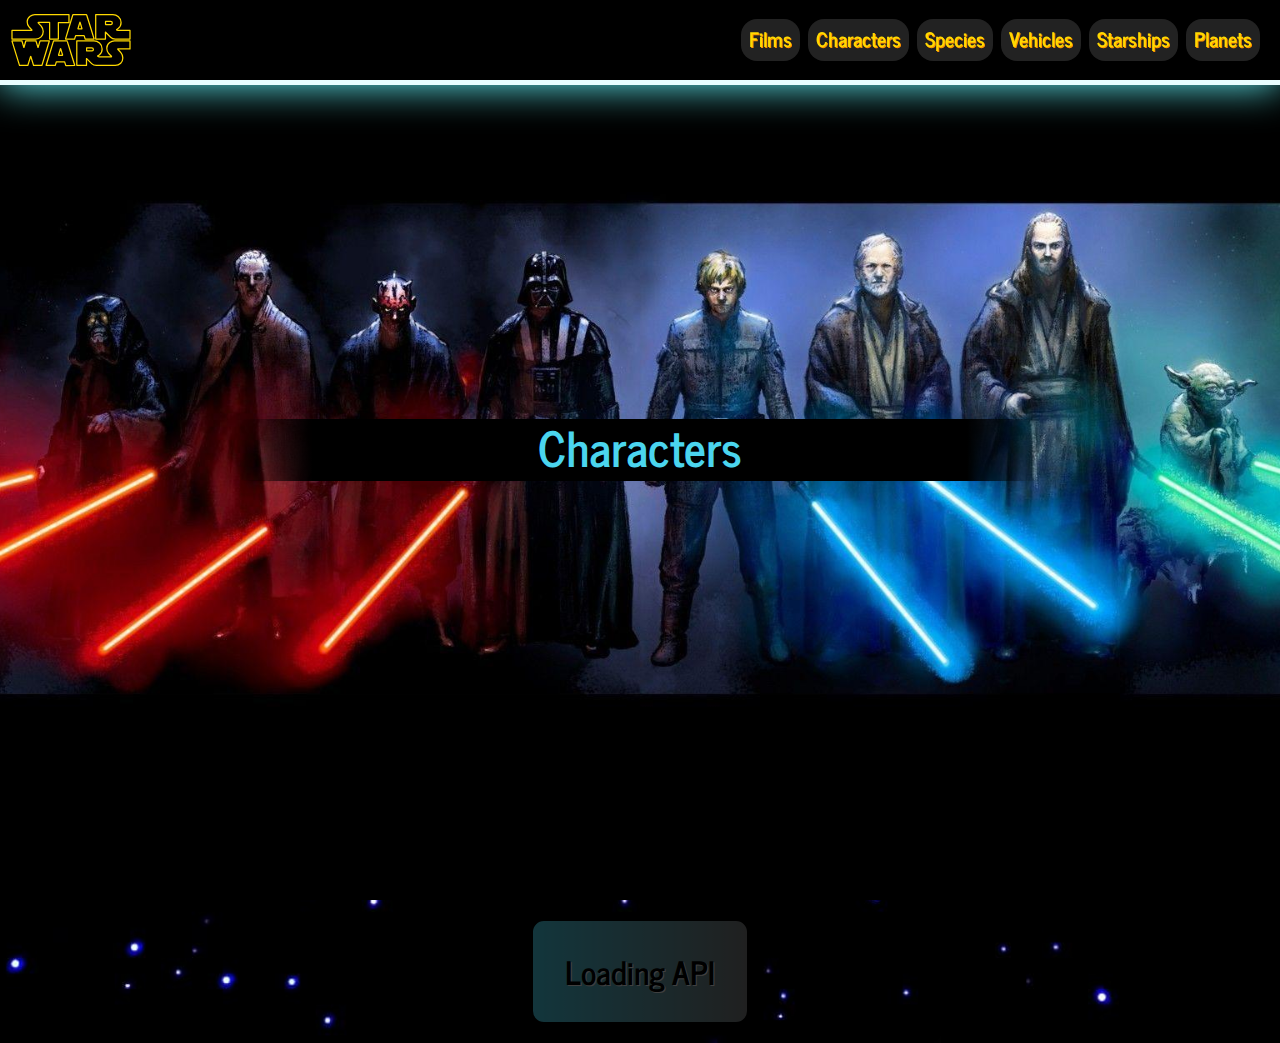
<file: js-assignment3/characters.html>
<!-- Hero Background: https://wallpapercave.com/star-wars-wallpaper-1920x1080 -->

<!DOCTYPE html>
<html lang="en">
    <head>
        <meta charset="UTF-8" />
        <meta name="viewport" content="width=device-width, initial-scale=1.0" />
        <title>Characters</title>

        <link rel="stylesheet" type="text/css" href="./normalize.css" />
        <!-- Strictly for home page only -->
        <link rel="stylesheet" type="text/css" href="./characters-styles.css" />
        <link rel="stylesheet" type="text/css" href="./style.css" />
    </head>

    <header>
        <div id="nav-bar">
            <a href="index.html"
                ><div class="logo">
                    <svg
                        xmlns="http://www.w3.org/2000/svg"
                        width="512"
                        height="244.005"
                    >
                        <path
                            d="M221.516 183.01h-14.388c-.507 0-.871-.572-.871-1.118 0-.194 7.656-24.877 7.656-24.877.273-.923.299-.95.403-.95h.013c.116 0 .13.027.402.95 0 0 7.656 24.683 7.656 24.877 0 .546-.39 1.118-.87 1.118m19.405-56.475a1.253 1.253 0 0 0-1.105-.897h-52.836a1.262 1.262 0 0 0-1.105.884s-29.206 96.417-29.206 96.6c0 .48.377.87.871.87h34.925a.917.917 0 0 0 .546-.663l4.068-12.997a.878.878 0 0 1 .793-.56l32.222-.025c.35.026.663.273.793.585l4.159 12.997c.065.3.273.572.546.676l34.366-.013c.48 0 .884-.364.884-.845 0-.169-29.921-96.612-29.921-96.612M340.485 165.901l-21.46.013s-.571-.169-.571-.819l-.013-10.827c0-.65.572-.819.572-.819h19.678c2.288 0 6.915 1.144 6.915 6.434s-5.121 6.018-5.121 6.018m102.89-8.383H492v-31.884h-62.52c-5.848 0-14.076 3.016-18.794 6.512-4.718 3.496-11.542 11.464-11.542 22.447 0 10.983 6.668 19.523 6.668 19.523 3.418 4.237 12.023 13.063 12.023 13.063.195.208.312.48.312.793 0 .662-.533 1.195-1.196 1.195h-48.157c-5.862-.026-6.265-2.352-6.265-2.69 0-.598.728-.975.728-.975 2.197-1.053 6.68-4.55 6.68-4.55 9.515-7.408 10.66-17.572 10.66-23.018 0-5.46-.82-15.117-10.581-23.578-9.761-8.462-22.122-8.696-22.122-8.696h-68.72v97.77c0 .311.286.558.598.558h38.253v-27.425c0-.48.74 0 .74 0l19.926 20.017c7.084 7.161 18.795 7.408 18.795 7.408l75.335-.013c12.855 0 20.004-6.992 21.966-8.942 1.95-1.963 8.462-9.28 8.462-21.407 0-12.114-5.537-18.314-7.903-21.16-2.105-2.548-10.502-11.439-12.257-13.285a.92.92 0 0 1-.338-.714c0-.43.247-.832.624-.95M139.212 223.986c.26 0 .442-.182.52-.468 0 0 29.596-97.21 29.596-97.302 0-.26-.156-.545-.403-.571H132.44c-.182 0-.299.143-.338.338 0 .013-7.552 25.28-7.552 25.293-.052.208-.156.338-.338.338-.182 0-.338-.182-.364-.338l-7.902-25.306c-.026-.17-.156-.325-.338-.325l-40.293-.013a.39.39 0 0 0-.26.234l-7.084 25.397c-.039.221-.156.351-.351.351a.348.348 0 0 1-.338-.299l-7.513-25.371a.358.358 0 0 0-.299-.312H20.581a.58.58 0 0 0-.572.584c0 .052.013.156.013.156l30.038 97.146c.078.286.26.468.52.468l32.3.013c.194-.026.39-.247.441-.481.013 0 11.243-36.147 11.243-36.147.065-.221.156-.35.338-.35.195 0 .3.155.351.337l10.957 36.316a.465.465 0 0 0 .442.312h32.56M111.114 20.004c-5.862 0-14.076 3.015-18.794 6.512C87.6 30.012 80.778 37.98 80.778 48.963c0 10.983 6.667 19.523 6.667 19.523 3.419 4.237 12.023 13.127 12.023 13.127.195.208.312.481.312.78 0 .663-.533 1.209-1.195 1.209H20v34.756h94.455c12.842 0 20.003-6.993 21.966-8.955 1.95-1.95 8.449-9.268 8.449-21.395 0-12.114-5.524-18.379-7.89-21.225-2.106-2.548-10.502-11.386-12.257-13.219a.967.967 0 0 1-.338-.728c0-.429.247-.819.624-.949h45.492v66.471h34.977V52.056h42.464V20.004H111.114zM416.181 60.272l-21.459.013s-.572-.169-.572-.819l-.013-10.827c0-.65.572-.819.572-.819h19.679c2.287 0 6.914 1.144 6.914 6.434s-5.12 6.018-5.12 6.018m28.309 23.266c-5.85-.026-6.265-2.352-6.265-2.69 0-.598.727-.975.727-.975 2.197-1.053 6.681-4.55 6.681-4.55 9.515-7.408 10.659-17.572 10.659-23.018 0-5.46-.82-15.117-10.58-23.578-9.762-8.462-22.123-8.722-22.123-8.722h-68.72V117.8c0 .312.287.56.599.56h38.252V90.946c0-.494.741 0 .741 0l19.926 20.004c7.083 7.161 18.794 7.408 18.794 7.408h58.815V83.54h-47.506zM299.077 77.372h-14.389c-.533 0-.87-.572-.87-1.118 0-.208 7.655-24.877 7.655-24.877.273-.923.35-.95.403-.95h.013c.052 0 .13.027.403.95 0 0 7.655 24.67 7.655 24.877 0 .546-.35 1.118-.87 1.118m19.366-56.501a1.198 1.198 0 0 0-1.105-.871h-52.835c-.52.026-.962.377-1.105.858 0 0-29.18 96.443-29.18 96.625 0 .481.39.871.87.871h34.926c.286-.09.493-.364.558-.663l4.069-13.01a.886.886 0 0 1 .793-.546h32.208a.956.956 0 0 1 .806.559l4.16 12.997c.064.3.272.572.545.676l34.366-.013c.481 0 .871-.364.871-.858 0-.156-29.947-96.625-29.947-96.625"
                        />
                    </svg></div
            ></a>
            <div class="top-nav-bar">
                <ul>
                    <a href="films.html" class="nav-link"><li>Films</li></a>
                    <a href="characters.html" class="nav-link"
                        ><li>Characters</li></a
                    >
                    <a href="species.html" class="nav-link"><li>Species</li></a>
                    <a href="vehicles.html" class="nav-link"
                        ><li>Vehicles</li></a
                    >
                    <a href="starships.html" class="nav-link"
                        ><li>Starships</li></a
                    >
                    <a href="planets.html" class="nav-link"><li>Planets</li></a>
                </ul>
            </div>

            <div id="menu">
                <div class="menu-line"></div>
                <div class="menu-line"></div>
                <div class="menu-line"></div>
            </div>
        </div>
    </header>

    <body>
        <div id="menu-bar">
            <ul>
                <a href="films.html" class="nav-bar-link"><li>Films</li></a>
                <a href="characters.html" class="nav-bar-link"
                    ><li>Characters</li></a
                >
                <a href="species.html" class="nav-bar-link"><li>Species</li></a>
                <a href="vehicles.html" class="nav-bar-link"
                    ><li>Vehicles</li></a
                >
                <a href="starships.html" class="nav-bar-link"
                    ><li>Spaceships</li></a
                >
                <a href="planets.html" class="nav-bar-link"><li>Planets</li></a>
            </ul>
        </div>

        <!-- Anything below can be modified for other pages -->

        <div class="character-hero">
            <h1>
                Characters
            </h1>
        </div>

        <div id="character-list">
            <ul id="characters">
                <h1>Loading API</h1>
            </ul>
        </div>

        <!-- Anything Above can be modified for other pages -->

        <script src="nav-menu.js"></script>
        <script src="characters.js"></script>
    </body>
</html>
</file>
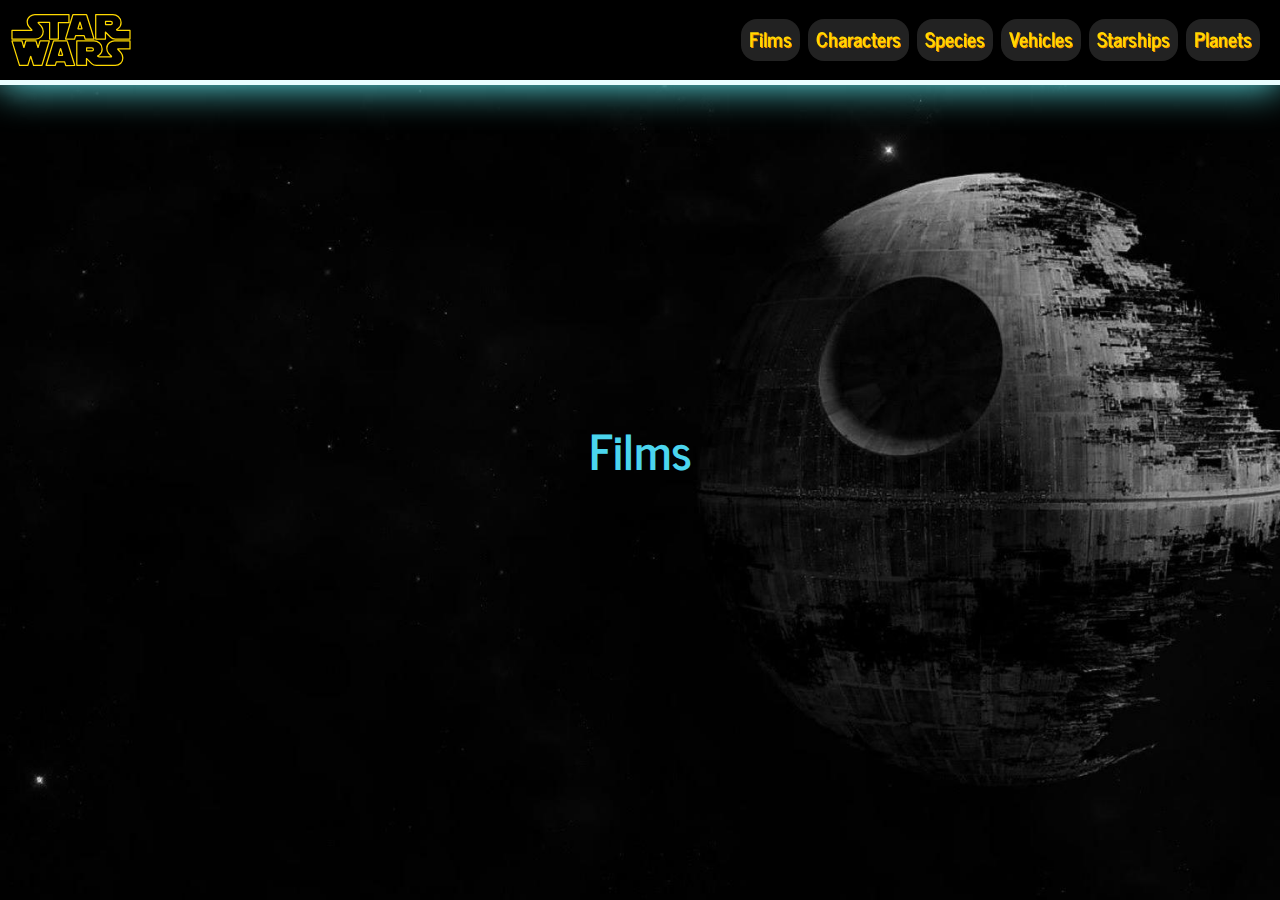
<file: js-assignment3/films.html>
<!-- SVG Logo: https://en.wikipedia.org/wiki/Star_Wars -->
<!-- Text Scrolling: https://dev.to/christopherkade/developing-the-star-wars-opening-crawl-in-htmlcss-2j9e -->
<!-- Audio: https://s.cdpn.io/1202/Star_Wars_original_opening_crawl_1977.mp3 -->
<!-- Hero Background: https://wallpapercave.com/star-wars-wallpaper-1920x1080 -->

<!DOCTYPE html>
<html lang="en">

<head>
    <meta charset="UTF-8">
    <meta name="viewport" content="width=device-width, initial-scale=1.0">
    <title>Document</title>

    <link rel="stylesheet" type="text/css" href="./normalize.css">
    <!-- Strictly for home page only -->
    <link rel="stylesheet" type="text/css" href="./films-styles.css">
    <link rel="stylesheet" type="text/css" href="./style.css">

      
</head>

<header>
    <div id="nav-bar">
        <a href="index.html"><div class="logo">
            
<svg xmlns="http://www.w3.org/2000/svg" width="512" height="244.005"><path d="M221.516 183.01h-14.388c-.507 0-.871-.572-.871-1.118 0-.194 7.656-24.877 7.656-24.877.273-.923.299-.95.403-.95h.013c.116 0 .13.027.402.95 0 0 7.656 24.683 7.656 24.877 0 .546-.39 1.118-.87 1.118m19.405-56.475a1.253 1.253 0 0 0-1.105-.897h-52.836a1.262 1.262 0 0 0-1.105.884s-29.206 96.417-29.206 96.6c0 .48.377.87.871.87h34.925a.917.917 0 0 0 .546-.663l4.068-12.997a.878.878 0 0 1 .793-.56l32.222-.025c.35.026.663.273.793.585l4.159 12.997c.065.3.273.572.546.676l34.366-.013c.48 0 .884-.364.884-.845 0-.169-29.921-96.612-29.921-96.612M340.485 165.901l-21.46.013s-.571-.169-.571-.819l-.013-10.827c0-.65.572-.819.572-.819h19.678c2.288 0 6.915 1.144 6.915 6.434s-5.121 6.018-5.121 6.018m102.89-8.383H492v-31.884h-62.52c-5.848 0-14.076 3.016-18.794 6.512-4.718 3.496-11.542 11.464-11.542 22.447 0 10.983 6.668 19.523 6.668 19.523 3.418 4.237 12.023 13.063 12.023 13.063.195.208.312.48.312.793 0 .662-.533 1.195-1.196 1.195h-48.157c-5.862-.026-6.265-2.352-6.265-2.69 0-.598.728-.975.728-.975 2.197-1.053 6.68-4.55 6.68-4.55 9.515-7.408 10.66-17.572 10.66-23.018 0-5.46-.82-15.117-10.581-23.578-9.761-8.462-22.122-8.696-22.122-8.696h-68.72v97.77c0 .311.286.558.598.558h38.253v-27.425c0-.48.74 0 .74 0l19.926 20.017c7.084 7.161 18.795 7.408 18.795 7.408l75.335-.013c12.855 0 20.004-6.992 21.966-8.942 1.95-1.963 8.462-9.28 8.462-21.407 0-12.114-5.537-18.314-7.903-21.16-2.105-2.548-10.502-11.439-12.257-13.285a.92.92 0 0 1-.338-.714c0-.43.247-.832.624-.95M139.212 223.986c.26 0 .442-.182.52-.468 0 0 29.596-97.21 29.596-97.302 0-.26-.156-.545-.403-.571H132.44c-.182 0-.299.143-.338.338 0 .013-7.552 25.28-7.552 25.293-.052.208-.156.338-.338.338-.182 0-.338-.182-.364-.338l-7.902-25.306c-.026-.17-.156-.325-.338-.325l-40.293-.013a.39.39 0 0 0-.26.234l-7.084 25.397c-.039.221-.156.351-.351.351a.348.348 0 0 1-.338-.299l-7.513-25.371a.358.358 0 0 0-.299-.312H20.581a.58.58 0 0 0-.572.584c0 .052.013.156.013.156l30.038 97.146c.078.286.26.468.52.468l32.3.013c.194-.026.39-.247.441-.481.013 0 11.243-36.147 11.243-36.147.065-.221.156-.35.338-.35.195 0 .3.155.351.337l10.957 36.316a.465.465 0 0 0 .442.312h32.56M111.114 20.004c-5.862 0-14.076 3.015-18.794 6.512C87.6 30.012 80.778 37.98 80.778 48.963c0 10.983 6.667 19.523 6.667 19.523 3.419 4.237 12.023 13.127 12.023 13.127.195.208.312.481.312.78 0 .663-.533 1.209-1.195 1.209H20v34.756h94.455c12.842 0 20.003-6.993 21.966-8.955 1.95-1.95 8.449-9.268 8.449-21.395 0-12.114-5.524-18.379-7.89-21.225-2.106-2.548-10.502-11.386-12.257-13.219a.967.967 0 0 1-.338-.728c0-.429.247-.819.624-.949h45.492v66.471h34.977V52.056h42.464V20.004H111.114zM416.181 60.272l-21.459.013s-.572-.169-.572-.819l-.013-10.827c0-.65.572-.819.572-.819h19.679c2.287 0 6.914 1.144 6.914 6.434s-5.12 6.018-5.12 6.018m28.309 23.266c-5.85-.026-6.265-2.352-6.265-2.69 0-.598.727-.975.727-.975 2.197-1.053 6.681-4.55 6.681-4.55 9.515-7.408 10.659-17.572 10.659-23.018 0-5.46-.82-15.117-10.58-23.578-9.762-8.462-22.123-8.722-22.123-8.722h-68.72V117.8c0 .312.287.56.599.56h38.252V90.946c0-.494.741 0 .741 0l19.926 20.004c7.083 7.161 18.794 7.408 18.794 7.408h58.815V83.54h-47.506zM299.077 77.372h-14.389c-.533 0-.87-.572-.87-1.118 0-.208 7.655-24.877 7.655-24.877.273-.923.35-.95.403-.95h.013c.052 0 .13.027.403.95 0 0 7.655 24.67 7.655 24.877 0 .546-.35 1.118-.87 1.118m19.366-56.501a1.198 1.198 0 0 0-1.105-.871h-52.835c-.52.026-.962.377-1.105.858 0 0-29.18 96.443-29.18 96.625 0 .481.39.871.87.871h34.926c.286-.09.493-.364.558-.663l4.069-13.01a.886.886 0 0 1 .793-.546h32.208a.956.956 0 0 1 .806.559l4.16 12.997c.064.3.272.572.545.676l34.366-.013c.481 0 .871-.364.871-.858 0-.156-29.947-96.625-29.947-96.625"/></svg>
            
        </div></a>
        <div class="top-nav-bar">
            <ul>
                <a href="" class="nav-link"><li>Films</li></a>
                <a href="" class="nav-link"><li>Characters</li></a>
                <a href="" class="nav-link"><li>Species</li></a>
                <a href="" class="nav-link"><li>Vehicles</li></a>
                <a href="" class="nav-link"><li>Starships</li></a>
                <a href="" class="nav-link"><li>Planets</li></a>
            </ul>
        </div>
        
        
        <div id="menu">
            <div class="menu-line"></div>
            <div class="menu-line"></div>
            <div class="menu-line"></div>
        </div>
        
    </div>
</header>

<body>

    <div id="menu-bar">
        <ul>
            <a href="" class="nav-bar-link"><li>Films</li></a>
            <a href="" class="nav-bar-link">Characters</li></a>
            <a href="" class="nav-bar-link">Species</li></a>
            <a href="" class="nav-bar-link">Vehicles</li></a>
            <a href="" class="nav-bar-link">Spaceships</li></a>
            <a href="" class="nav-bar-link"><li>Planets</li></a>
        </ul>
    </div>

<!-- Anything below can be modified for other pages -->

<div class="films-hero">
    <h1>
        Films
    </h1>
</div>

<div id="film-list">
    <ul id="films">
        <h1>EPISODE</h1>
        <h2>TITLE</h2>
        <li>RELEASE DATE</li>
        <li>CRAWL TEXT</li>
        <li>DIRECTOR</li>
        <li>PRODUCERS</li>
    </ul>  
</div>


<!-- Anything Above can be modified for other pages -->

    <script src="nav-menu.js"></script>
    <script src="films.js"></script>
</body>
</html>
</file>
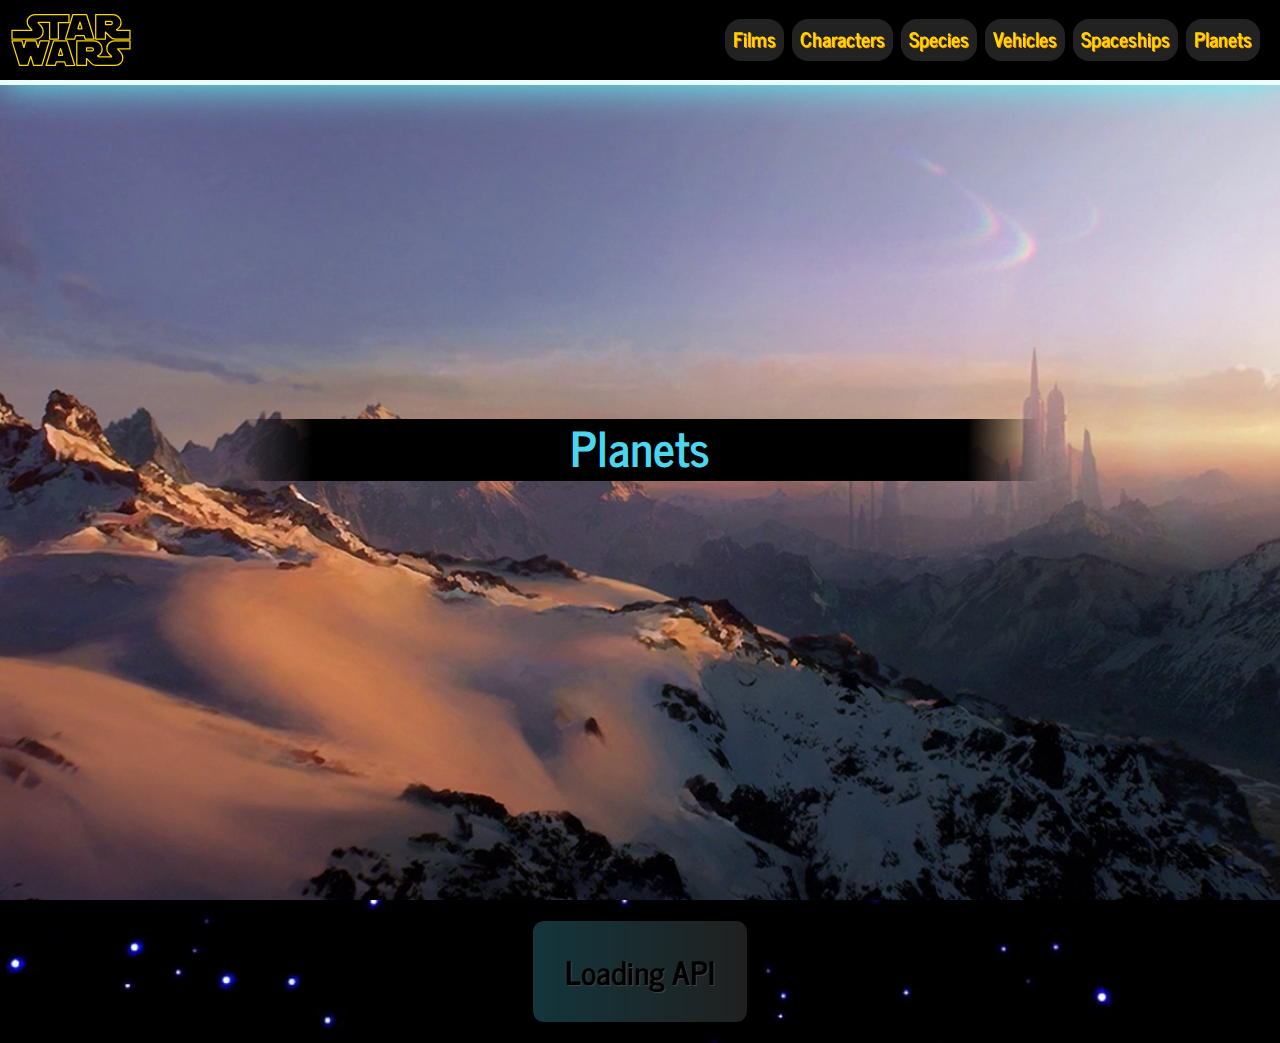
<file: js-assignment3/planets.html>
<!-- Hero Background: https://starwars.fandom.com/wiki/Alderaan -->

<!DOCTYPE html>
<html lang="en">
    <head>
        <meta charset="UTF-8" />
        <meta name="viewport" content="width=device-width, initial-scale=1.0" />
        <title>Planets</title>

        <link rel="stylesheet" type="text/css" href="./normalize.css" />
        <!-- Strictly for home page only -->
        <link rel="stylesheet" type="text/css" href="./planets-styles.css" />
        <link rel="stylesheet" type="text/css" href="./style.css" />
    </head>

    <header>
        <div id="nav-bar">
            <a href="index.html"
                ><div class="logo">
                    <svg
                        xmlns="http://www.w3.org/2000/svg"
                        width="512"
                        height="244.005"
                    >
                        <path
                            d="M221.516 183.01h-14.388c-.507 0-.871-.572-.871-1.118 0-.194 7.656-24.877 7.656-24.877.273-.923.299-.95.403-.95h.013c.116 0 .13.027.402.95 0 0 7.656 24.683 7.656 24.877 0 .546-.39 1.118-.87 1.118m19.405-56.475a1.253 1.253 0 0 0-1.105-.897h-52.836a1.262 1.262 0 0 0-1.105.884s-29.206 96.417-29.206 96.6c0 .48.377.87.871.87h34.925a.917.917 0 0 0 .546-.663l4.068-12.997a.878.878 0 0 1 .793-.56l32.222-.025c.35.026.663.273.793.585l4.159 12.997c.065.3.273.572.546.676l34.366-.013c.48 0 .884-.364.884-.845 0-.169-29.921-96.612-29.921-96.612M340.485 165.901l-21.46.013s-.571-.169-.571-.819l-.013-10.827c0-.65.572-.819.572-.819h19.678c2.288 0 6.915 1.144 6.915 6.434s-5.121 6.018-5.121 6.018m102.89-8.383H492v-31.884h-62.52c-5.848 0-14.076 3.016-18.794 6.512-4.718 3.496-11.542 11.464-11.542 22.447 0 10.983 6.668 19.523 6.668 19.523 3.418 4.237 12.023 13.063 12.023 13.063.195.208.312.48.312.793 0 .662-.533 1.195-1.196 1.195h-48.157c-5.862-.026-6.265-2.352-6.265-2.69 0-.598.728-.975.728-.975 2.197-1.053 6.68-4.55 6.68-4.55 9.515-7.408 10.66-17.572 10.66-23.018 0-5.46-.82-15.117-10.581-23.578-9.761-8.462-22.122-8.696-22.122-8.696h-68.72v97.77c0 .311.286.558.598.558h38.253v-27.425c0-.48.74 0 .74 0l19.926 20.017c7.084 7.161 18.795 7.408 18.795 7.408l75.335-.013c12.855 0 20.004-6.992 21.966-8.942 1.95-1.963 8.462-9.28 8.462-21.407 0-12.114-5.537-18.314-7.903-21.16-2.105-2.548-10.502-11.439-12.257-13.285a.92.92 0 0 1-.338-.714c0-.43.247-.832.624-.95M139.212 223.986c.26 0 .442-.182.52-.468 0 0 29.596-97.21 29.596-97.302 0-.26-.156-.545-.403-.571H132.44c-.182 0-.299.143-.338.338 0 .013-7.552 25.28-7.552 25.293-.052.208-.156.338-.338.338-.182 0-.338-.182-.364-.338l-7.902-25.306c-.026-.17-.156-.325-.338-.325l-40.293-.013a.39.39 0 0 0-.26.234l-7.084 25.397c-.039.221-.156.351-.351.351a.348.348 0 0 1-.338-.299l-7.513-25.371a.358.358 0 0 0-.299-.312H20.581a.58.58 0 0 0-.572.584c0 .052.013.156.013.156l30.038 97.146c.078.286.26.468.52.468l32.3.013c.194-.026.39-.247.441-.481.013 0 11.243-36.147 11.243-36.147.065-.221.156-.35.338-.35.195 0 .3.155.351.337l10.957 36.316a.465.465 0 0 0 .442.312h32.56M111.114 20.004c-5.862 0-14.076 3.015-18.794 6.512C87.6 30.012 80.778 37.98 80.778 48.963c0 10.983 6.667 19.523 6.667 19.523 3.419 4.237 12.023 13.127 12.023 13.127.195.208.312.481.312.78 0 .663-.533 1.209-1.195 1.209H20v34.756h94.455c12.842 0 20.003-6.993 21.966-8.955 1.95-1.95 8.449-9.268 8.449-21.395 0-12.114-5.524-18.379-7.89-21.225-2.106-2.548-10.502-11.386-12.257-13.219a.967.967 0 0 1-.338-.728c0-.429.247-.819.624-.949h45.492v66.471h34.977V52.056h42.464V20.004H111.114zM416.181 60.272l-21.459.013s-.572-.169-.572-.819l-.013-10.827c0-.65.572-.819.572-.819h19.679c2.287 0 6.914 1.144 6.914 6.434s-5.12 6.018-5.12 6.018m28.309 23.266c-5.85-.026-6.265-2.352-6.265-2.69 0-.598.727-.975.727-.975 2.197-1.053 6.681-4.55 6.681-4.55 9.515-7.408 10.659-17.572 10.659-23.018 0-5.46-.82-15.117-10.58-23.578-9.762-8.462-22.123-8.722-22.123-8.722h-68.72V117.8c0 .312.287.56.599.56h38.252V90.946c0-.494.741 0 .741 0l19.926 20.004c7.083 7.161 18.794 7.408 18.794 7.408h58.815V83.54h-47.506zM299.077 77.372h-14.389c-.533 0-.87-.572-.87-1.118 0-.208 7.655-24.877 7.655-24.877.273-.923.35-.95.403-.95h.013c.052 0 .13.027.403.95 0 0 7.655 24.67 7.655 24.877 0 .546-.35 1.118-.87 1.118m19.366-56.501a1.198 1.198 0 0 0-1.105-.871h-52.835c-.52.026-.962.377-1.105.858 0 0-29.18 96.443-29.18 96.625 0 .481.39.871.87.871h34.926c.286-.09.493-.364.558-.663l4.069-13.01a.886.886 0 0 1 .793-.546h32.208a.956.956 0 0 1 .806.559l4.16 12.997c.064.3.272.572.545.676l34.366-.013c.481 0 .871-.364.871-.858 0-.156-29.947-96.625-29.947-96.625"
                        />
                    </svg></div
            ></a>
            <div class="top-nav-bar">
                <ul>
                    <a href="films.html" class="nav-link"><li>Films</li></a>
                    <a href="characters.html" class="nav-link"
                        ><li>Characters</li></a
                    >
                    <a href="species.html" class="nav-link"><li>Species</li></a>
                    <a href="vehicles.html" class="nav-link"
                        ><li>Vehicles</li></a
                    >
                    <a href="starships.html" class="nav-link"
                        ><li>Spaceships</li></a
                    >
                    <a href="planets.html" class="nav-link"><li>Planets</li></a>
                </ul>
            </div>

            <div id="menu">
                <div class="menu-line"></div>
                <div class="menu-line"></div>
                <div class="menu-line"></div>
            </div>
        </div>
    </header>

    <body>
        <div id="menu-bar">
            <ul>
                <a href="films.html" class="nav-bar-link"><li>Films</li></a>
                <a href="characters.html" class="nav-bar-link"
                    ><li>Characters</li></a
                >
                <a href="species.html" class="nav-bar-link"><li>Species</li></a>
                <a href="vehicles.html" class="nav-bar-link"
                    ><li>Vehicles</li></a
                >
                <a href="starships.html" class="nav-bar-link"
                    ><li>Spaceships</li></a
                >
                <a href="planets.html" class="nav-bar-link"><li>Planets</li></a>
            </ul>
        </div>

        <!-- Anything below can be modified for other pages -->

        <div class="planet-hero">
            <h1>
                Planets
            </h1>
        </div>

        <div id="planet-list">
            <ul id="planets">
                <h1>Loading API</h1>
            </ul>
        </div>

        <!-- Anything Above can be modified for other pages -->

        <script src="nav-menu.js"></script>
        <script src="planets.js"></script>
    </body>
</html>
</file>
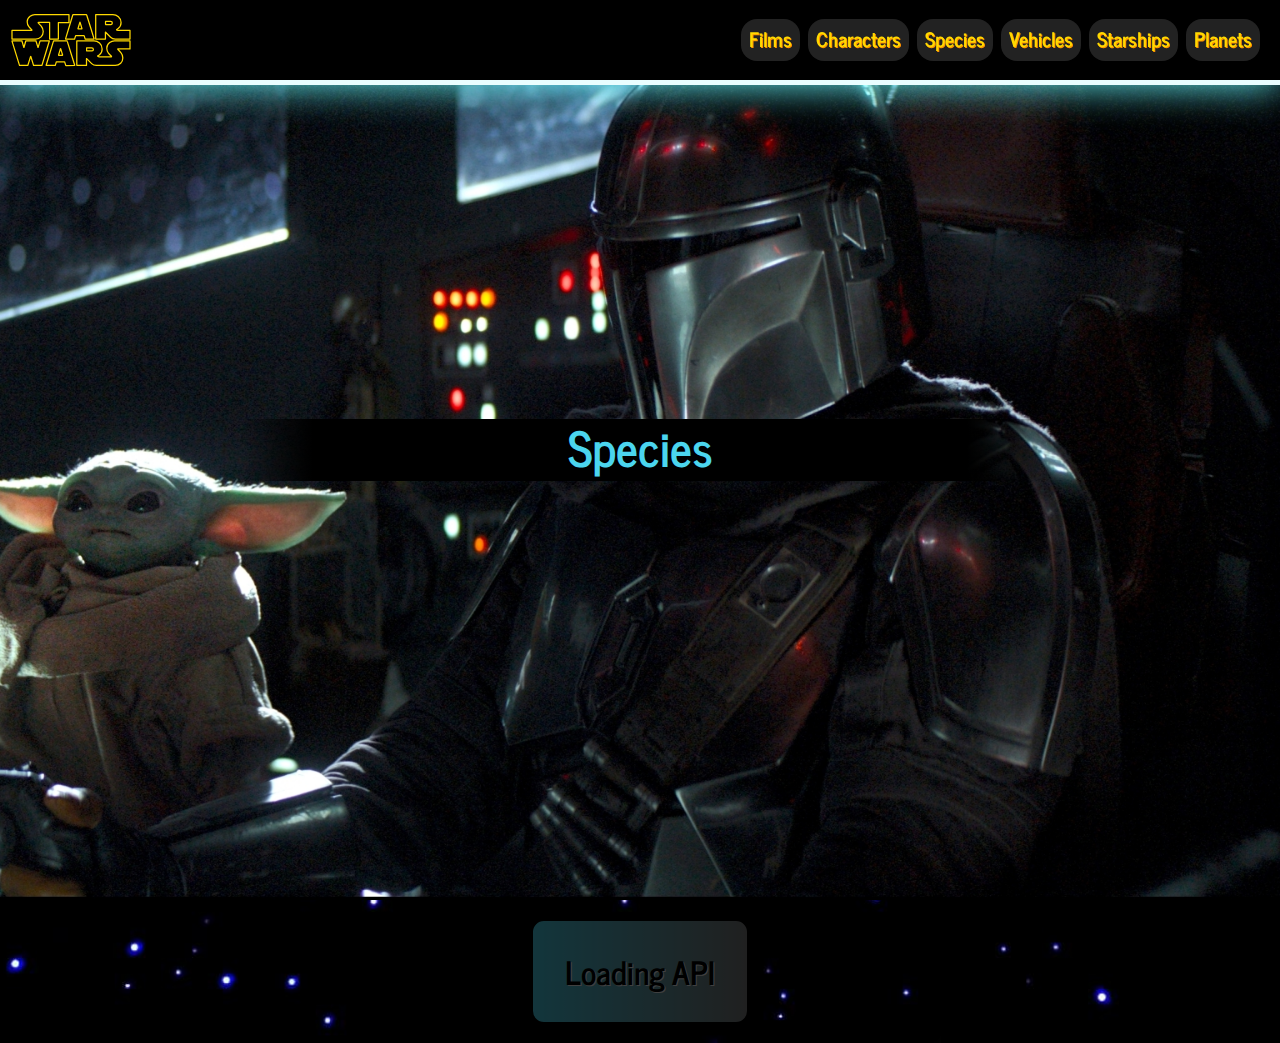
<file: js-assignment3/species.html>
<!-- Hero Background: https://wallpapersden.com/the-mandalorian-baby-yoda-star-wars-wallpaper/ -->

<!DOCTYPE html>
<html lang="en">
    <head>
        <meta charset="UTF-8" />
        <meta name="viewport" content="width=device-width, initial-scale=1.0" />
        <title>Species</title>

        <link rel="stylesheet" type="text/css" href="./normalize.css" />
        <!-- Strictly for home page only -->
        <link rel="stylesheet" type="text/css" href="./species-styles.css" />
        <link rel="stylesheet" type="text/css" href="./style.css" />
    </head>

    <header>
        <div id="nav-bar">
            <a href="index.html"
                ><div class="logo">
                    <svg
                        xmlns="http://www.w3.org/2000/svg"
                        width="512"
                        height="244.005"
                    >
                        <path
                            d="M221.516 183.01h-14.388c-.507 0-.871-.572-.871-1.118 0-.194 7.656-24.877 7.656-24.877.273-.923.299-.95.403-.95h.013c.116 0 .13.027.402.95 0 0 7.656 24.683 7.656 24.877 0 .546-.39 1.118-.87 1.118m19.405-56.475a1.253 1.253 0 0 0-1.105-.897h-52.836a1.262 1.262 0 0 0-1.105.884s-29.206 96.417-29.206 96.6c0 .48.377.87.871.87h34.925a.917.917 0 0 0 .546-.663l4.068-12.997a.878.878 0 0 1 .793-.56l32.222-.025c.35.026.663.273.793.585l4.159 12.997c.065.3.273.572.546.676l34.366-.013c.48 0 .884-.364.884-.845 0-.169-29.921-96.612-29.921-96.612M340.485 165.901l-21.46.013s-.571-.169-.571-.819l-.013-10.827c0-.65.572-.819.572-.819h19.678c2.288 0 6.915 1.144 6.915 6.434s-5.121 6.018-5.121 6.018m102.89-8.383H492v-31.884h-62.52c-5.848 0-14.076 3.016-18.794 6.512-4.718 3.496-11.542 11.464-11.542 22.447 0 10.983 6.668 19.523 6.668 19.523 3.418 4.237 12.023 13.063 12.023 13.063.195.208.312.48.312.793 0 .662-.533 1.195-1.196 1.195h-48.157c-5.862-.026-6.265-2.352-6.265-2.69 0-.598.728-.975.728-.975 2.197-1.053 6.68-4.55 6.68-4.55 9.515-7.408 10.66-17.572 10.66-23.018 0-5.46-.82-15.117-10.581-23.578-9.761-8.462-22.122-8.696-22.122-8.696h-68.72v97.77c0 .311.286.558.598.558h38.253v-27.425c0-.48.74 0 .74 0l19.926 20.017c7.084 7.161 18.795 7.408 18.795 7.408l75.335-.013c12.855 0 20.004-6.992 21.966-8.942 1.95-1.963 8.462-9.28 8.462-21.407 0-12.114-5.537-18.314-7.903-21.16-2.105-2.548-10.502-11.439-12.257-13.285a.92.92 0 0 1-.338-.714c0-.43.247-.832.624-.95M139.212 223.986c.26 0 .442-.182.52-.468 0 0 29.596-97.21 29.596-97.302 0-.26-.156-.545-.403-.571H132.44c-.182 0-.299.143-.338.338 0 .013-7.552 25.28-7.552 25.293-.052.208-.156.338-.338.338-.182 0-.338-.182-.364-.338l-7.902-25.306c-.026-.17-.156-.325-.338-.325l-40.293-.013a.39.39 0 0 0-.26.234l-7.084 25.397c-.039.221-.156.351-.351.351a.348.348 0 0 1-.338-.299l-7.513-25.371a.358.358 0 0 0-.299-.312H20.581a.58.58 0 0 0-.572.584c0 .052.013.156.013.156l30.038 97.146c.078.286.26.468.52.468l32.3.013c.194-.026.39-.247.441-.481.013 0 11.243-36.147 11.243-36.147.065-.221.156-.35.338-.35.195 0 .3.155.351.337l10.957 36.316a.465.465 0 0 0 .442.312h32.56M111.114 20.004c-5.862 0-14.076 3.015-18.794 6.512C87.6 30.012 80.778 37.98 80.778 48.963c0 10.983 6.667 19.523 6.667 19.523 3.419 4.237 12.023 13.127 12.023 13.127.195.208.312.481.312.78 0 .663-.533 1.209-1.195 1.209H20v34.756h94.455c12.842 0 20.003-6.993 21.966-8.955 1.95-1.95 8.449-9.268 8.449-21.395 0-12.114-5.524-18.379-7.89-21.225-2.106-2.548-10.502-11.386-12.257-13.219a.967.967 0 0 1-.338-.728c0-.429.247-.819.624-.949h45.492v66.471h34.977V52.056h42.464V20.004H111.114zM416.181 60.272l-21.459.013s-.572-.169-.572-.819l-.013-10.827c0-.65.572-.819.572-.819h19.679c2.287 0 6.914 1.144 6.914 6.434s-5.12 6.018-5.12 6.018m28.309 23.266c-5.85-.026-6.265-2.352-6.265-2.69 0-.598.727-.975.727-.975 2.197-1.053 6.681-4.55 6.681-4.55 9.515-7.408 10.659-17.572 10.659-23.018 0-5.46-.82-15.117-10.58-23.578-9.762-8.462-22.123-8.722-22.123-8.722h-68.72V117.8c0 .312.287.56.599.56h38.252V90.946c0-.494.741 0 .741 0l19.926 20.004c7.083 7.161 18.794 7.408 18.794 7.408h58.815V83.54h-47.506zM299.077 77.372h-14.389c-.533 0-.87-.572-.87-1.118 0-.208 7.655-24.877 7.655-24.877.273-.923.35-.95.403-.95h.013c.052 0 .13.027.403.95 0 0 7.655 24.67 7.655 24.877 0 .546-.35 1.118-.87 1.118m19.366-56.501a1.198 1.198 0 0 0-1.105-.871h-52.835c-.52.026-.962.377-1.105.858 0 0-29.18 96.443-29.18 96.625 0 .481.39.871.87.871h34.926c.286-.09.493-.364.558-.663l4.069-13.01a.886.886 0 0 1 .793-.546h32.208a.956.956 0 0 1 .806.559l4.16 12.997c.064.3.272.572.545.676l34.366-.013c.481 0 .871-.364.871-.858 0-.156-29.947-96.625-29.947-96.625"
                        />
                    </svg></div
            ></a>
            <div class="top-nav-bar">
                <ul>
                    <a href="films.html" class="nav-link"><li>Films</li></a>
                    <a href="characters.html" class="nav-link"
                        ><li>Characters</li></a
                    >
                    <a href="species.html" class="nav-link"><li>Species</li></a>
                    <a href="vehicles.html" class="nav-link"
                        ><li>Vehicles</li></a
                    >
                    <a href="starships.html" class="nav-link"
                        ><li>Starships</li></a
                    >
                    <a href="planets.html" class="nav-link"><li>Planets</li></a>
                </ul>
            </div>

            <div id="menu">
                <div class="menu-line"></div>
                <div class="menu-line"></div>
                <div class="menu-line"></div>
            </div>
        </div>
    </header>

    <body>
        <div id="menu-bar">
            <ul>
                <a href="films.html" class="nav-bar-link"><li>Films</li></a>
                <a href="characters.html" class="nav-bar-link"
                    ><li>Characters</li></a
                >
                <a href="species.html" class="nav-bar-link"><li>Species</li></a>
                <a href="vehicles.html" class="nav-bar-link"
                    ><li>Vehicles</li></a
                >
                <a href="starships.html" class="nav-bar-link"
                    ><li>Spaceships</li></a
                >
                <a href="planets.html" class="nav-bar-link"><li>Planets</li></a>
            </ul>
        </div>

        <!-- Anything below can be modified for other pages -->

        <div class="specie-hero">
            <h1>
                Species
            </h1>
        </div>

        <div id="specie-list">
            <ul id="species">
                <h1>Loading API</h1>
            </ul>
        </div>

        <!-- Anything Above can be modified for other pages -->

        <script src="nav-menu.js"></script>
        <script src="species.js"></script>
    </body>
</html>
</file>
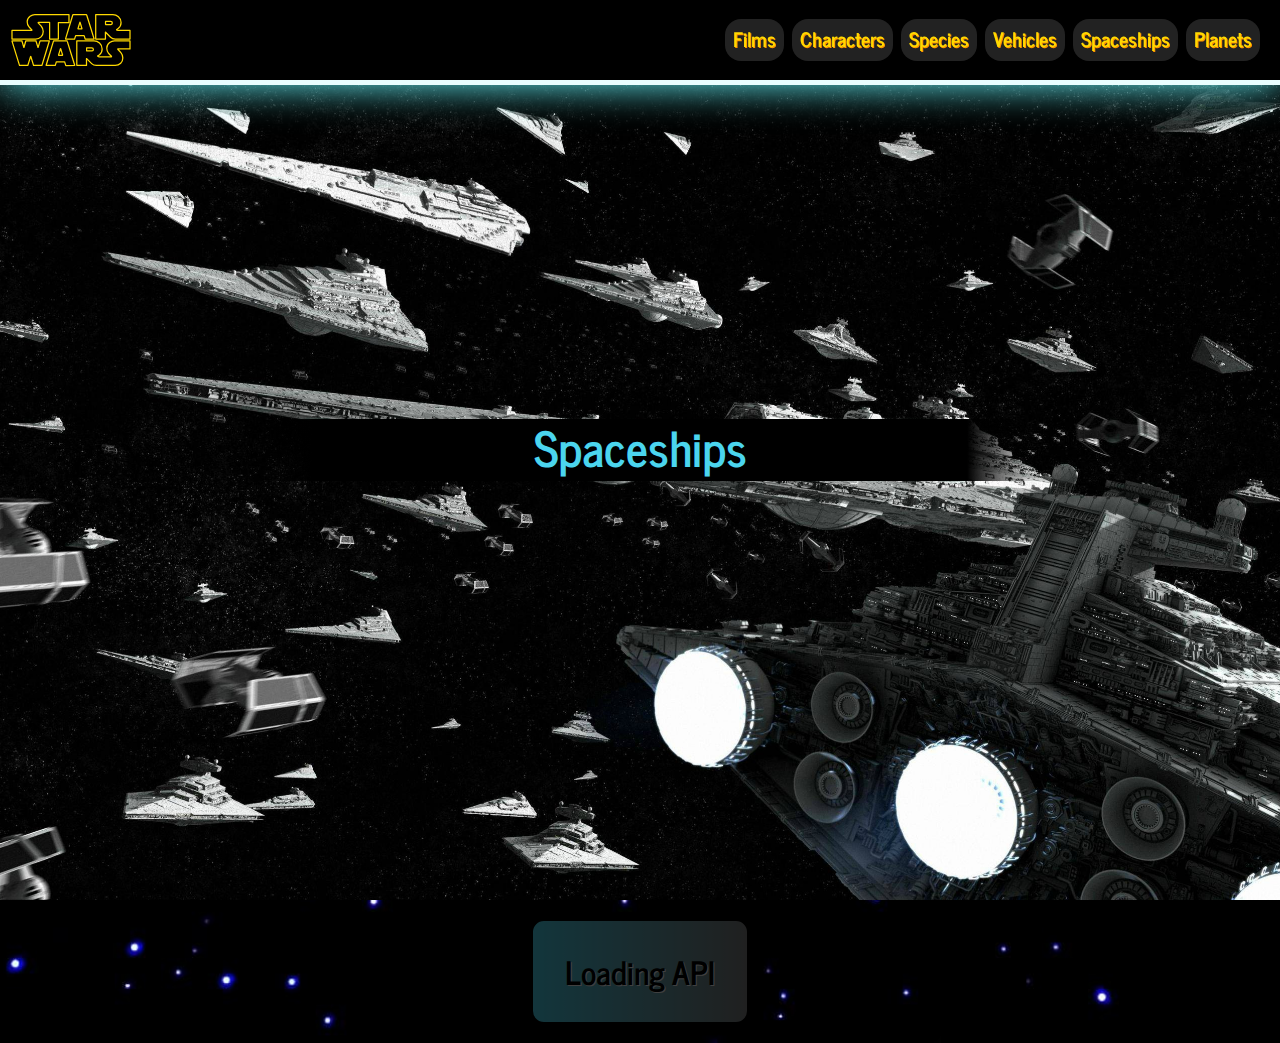
<file: js-assignment3/starships.html>
<!-- Hero Background: https://imgur.com/gallery/8amhR -->

<!DOCTYPE html>
<html lang="en">
    <head>
        <meta charset="UTF-8" />
        <meta name="viewport" content="width=device-width, initial-scale=1.0" />
        <title>Spaceships</title>

        <link rel="stylesheet" type="text/css" href="./normalize.css" />
        <!-- Strictly for home page only -->
        <link rel="stylesheet" type="text/css" href="./starships-styles.css" />
        <link rel="stylesheet" type="text/css" href="./style.css" />
    </head>

    <header>
        <div id="nav-bar">
            <a href="index.html"
                ><div class="logo">
                    <svg
                        xmlns="http://www.w3.org/2000/svg"
                        width="512"
                        height="244.005"
                    >
                        <path
                            d="M221.516 183.01h-14.388c-.507 0-.871-.572-.871-1.118 0-.194 7.656-24.877 7.656-24.877.273-.923.299-.95.403-.95h.013c.116 0 .13.027.402.95 0 0 7.656 24.683 7.656 24.877 0 .546-.39 1.118-.87 1.118m19.405-56.475a1.253 1.253 0 0 0-1.105-.897h-52.836a1.262 1.262 0 0 0-1.105.884s-29.206 96.417-29.206 96.6c0 .48.377.87.871.87h34.925a.917.917 0 0 0 .546-.663l4.068-12.997a.878.878 0 0 1 .793-.56l32.222-.025c.35.026.663.273.793.585l4.159 12.997c.065.3.273.572.546.676l34.366-.013c.48 0 .884-.364.884-.845 0-.169-29.921-96.612-29.921-96.612M340.485 165.901l-21.46.013s-.571-.169-.571-.819l-.013-10.827c0-.65.572-.819.572-.819h19.678c2.288 0 6.915 1.144 6.915 6.434s-5.121 6.018-5.121 6.018m102.89-8.383H492v-31.884h-62.52c-5.848 0-14.076 3.016-18.794 6.512-4.718 3.496-11.542 11.464-11.542 22.447 0 10.983 6.668 19.523 6.668 19.523 3.418 4.237 12.023 13.063 12.023 13.063.195.208.312.48.312.793 0 .662-.533 1.195-1.196 1.195h-48.157c-5.862-.026-6.265-2.352-6.265-2.69 0-.598.728-.975.728-.975 2.197-1.053 6.68-4.55 6.68-4.55 9.515-7.408 10.66-17.572 10.66-23.018 0-5.46-.82-15.117-10.581-23.578-9.761-8.462-22.122-8.696-22.122-8.696h-68.72v97.77c0 .311.286.558.598.558h38.253v-27.425c0-.48.74 0 .74 0l19.926 20.017c7.084 7.161 18.795 7.408 18.795 7.408l75.335-.013c12.855 0 20.004-6.992 21.966-8.942 1.95-1.963 8.462-9.28 8.462-21.407 0-12.114-5.537-18.314-7.903-21.16-2.105-2.548-10.502-11.439-12.257-13.285a.92.92 0 0 1-.338-.714c0-.43.247-.832.624-.95M139.212 223.986c.26 0 .442-.182.52-.468 0 0 29.596-97.21 29.596-97.302 0-.26-.156-.545-.403-.571H132.44c-.182 0-.299.143-.338.338 0 .013-7.552 25.28-7.552 25.293-.052.208-.156.338-.338.338-.182 0-.338-.182-.364-.338l-7.902-25.306c-.026-.17-.156-.325-.338-.325l-40.293-.013a.39.39 0 0 0-.26.234l-7.084 25.397c-.039.221-.156.351-.351.351a.348.348 0 0 1-.338-.299l-7.513-25.371a.358.358 0 0 0-.299-.312H20.581a.58.58 0 0 0-.572.584c0 .052.013.156.013.156l30.038 97.146c.078.286.26.468.52.468l32.3.013c.194-.026.39-.247.441-.481.013 0 11.243-36.147 11.243-36.147.065-.221.156-.35.338-.35.195 0 .3.155.351.337l10.957 36.316a.465.465 0 0 0 .442.312h32.56M111.114 20.004c-5.862 0-14.076 3.015-18.794 6.512C87.6 30.012 80.778 37.98 80.778 48.963c0 10.983 6.667 19.523 6.667 19.523 3.419 4.237 12.023 13.127 12.023 13.127.195.208.312.481.312.78 0 .663-.533 1.209-1.195 1.209H20v34.756h94.455c12.842 0 20.003-6.993 21.966-8.955 1.95-1.95 8.449-9.268 8.449-21.395 0-12.114-5.524-18.379-7.89-21.225-2.106-2.548-10.502-11.386-12.257-13.219a.967.967 0 0 1-.338-.728c0-.429.247-.819.624-.949h45.492v66.471h34.977V52.056h42.464V20.004H111.114zM416.181 60.272l-21.459.013s-.572-.169-.572-.819l-.013-10.827c0-.65.572-.819.572-.819h19.679c2.287 0 6.914 1.144 6.914 6.434s-5.12 6.018-5.12 6.018m28.309 23.266c-5.85-.026-6.265-2.352-6.265-2.69 0-.598.727-.975.727-.975 2.197-1.053 6.681-4.55 6.681-4.55 9.515-7.408 10.659-17.572 10.659-23.018 0-5.46-.82-15.117-10.58-23.578-9.762-8.462-22.123-8.722-22.123-8.722h-68.72V117.8c0 .312.287.56.599.56h38.252V90.946c0-.494.741 0 .741 0l19.926 20.004c7.083 7.161 18.794 7.408 18.794 7.408h58.815V83.54h-47.506zM299.077 77.372h-14.389c-.533 0-.87-.572-.87-1.118 0-.208 7.655-24.877 7.655-24.877.273-.923.35-.95.403-.95h.013c.052 0 .13.027.403.95 0 0 7.655 24.67 7.655 24.877 0 .546-.35 1.118-.87 1.118m19.366-56.501a1.198 1.198 0 0 0-1.105-.871h-52.835c-.52.026-.962.377-1.105.858 0 0-29.18 96.443-29.18 96.625 0 .481.39.871.87.871h34.926c.286-.09.493-.364.558-.663l4.069-13.01a.886.886 0 0 1 .793-.546h32.208a.956.956 0 0 1 .806.559l4.16 12.997c.064.3.272.572.545.676l34.366-.013c.481 0 .871-.364.871-.858 0-.156-29.947-96.625-29.947-96.625"
                        />
                    </svg></div
            ></a>
            <div class="top-nav-bar">
                <ul>
                    <a href="films.html" class="nav-link"><li>Films</li></a>
                    <a href="characters.html" class="nav-link"
                        ><li>Characters</li></a
                    >
                    <a href="species.html" class="nav-link"><li>Species</li></a>
                    <a href="vehicles.html" class="nav-link"
                        ><li>Vehicles</li></a
                    >
                    <a href="starships.html" class="nav-link"
                        ><li>Spaceships</li></a
                    >
                    <a href="planets.html" class="nav-link"><li>Planets</li></a>
                </ul>
            </div>

            <div id="menu">
                <div class="menu-line"></div>
                <div class="menu-line"></div>
                <div class="menu-line"></div>
            </div>
        </div>
    </header>

    <body>
        <div id="menu-bar">
            <ul>
                <a href="films.html" class="nav-bar-link"><li>Films</li></a>
                <a href="characters.html" class="nav-bar-link"
                    ><li>Characters</li></a
                >
                <a href="species.html" class="nav-bar-link"><li>Species</li></a>
                <a href="vehicles.html" class="nav-bar-link"
                    ><li>Vehicles</li></a
                >
                <a href="starships.html" class="nav-bar-link"
                    ><li>Spaceships</li></a
                >
                <a href="planets.html" class="nav-bar-link"><li>Planets</li></a>
            </ul>
        </div>

        <!-- Anything below can be modified for other pages -->

        <div class="starship-hero">
            <h1>
                Spaceships
            </h1>
        </div>

        <div id="starship-list">
            <ul id="starships">
                <h1>Loading API</h1>
            </ul>
        </div>

        <!-- Anything Above can be modified for other pages -->

        <script src="nav-menu.js"></script>
        <script src="starships.js"></script>
    </body>
</html>
</file>
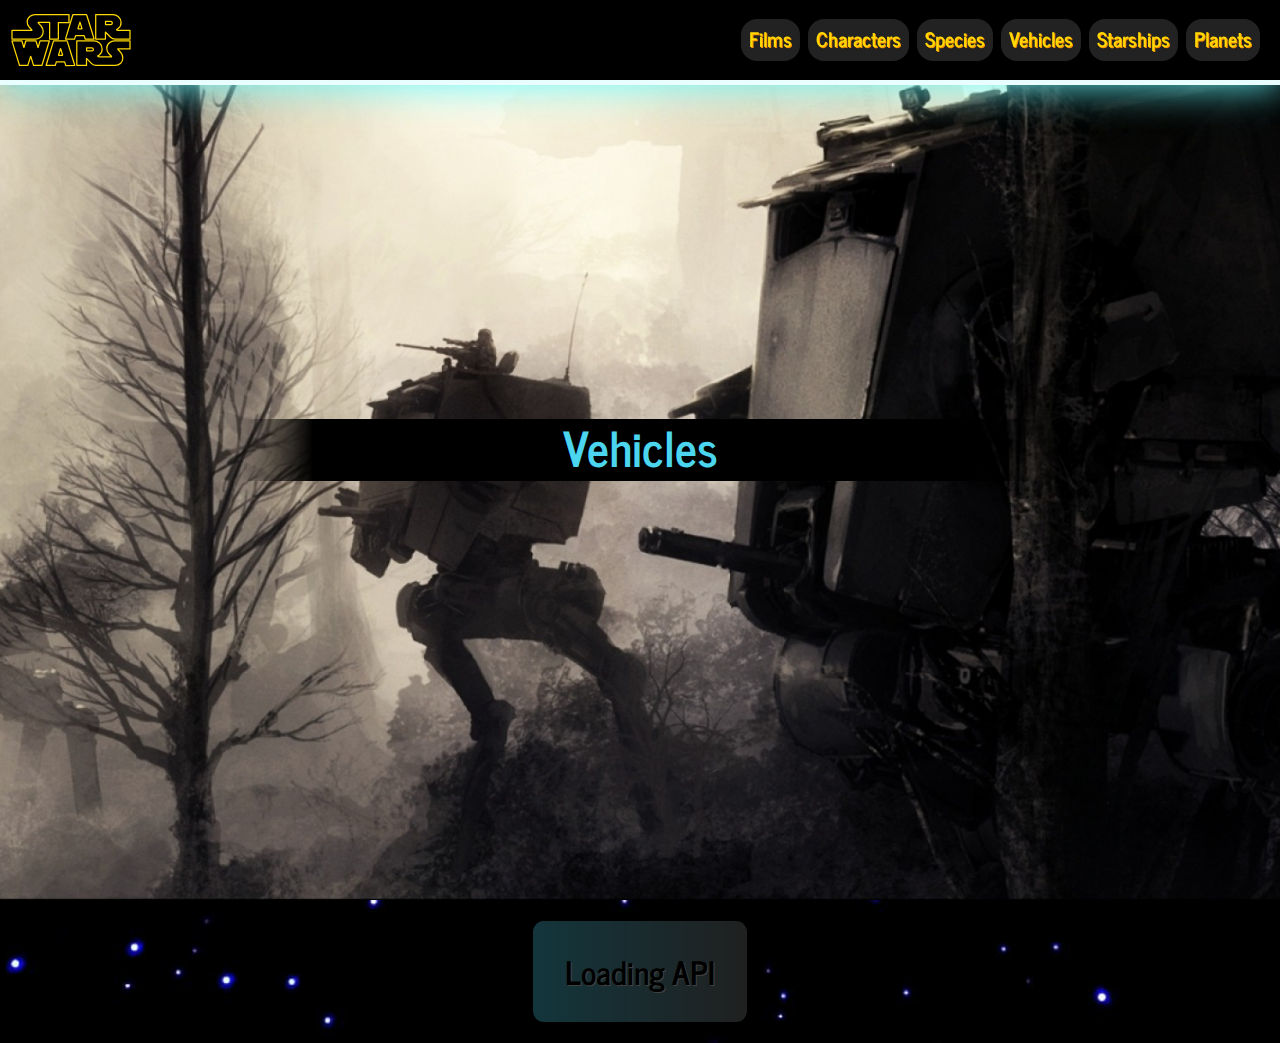
<file: js-assignment3/vehicles.html>
<!-- Hero Background: https://imgur.com/gallery/8amhR -->

<!DOCTYPE html>
<html lang="en">
    <head>
        <meta charset="UTF-8" />
        <meta name="viewport" content="width=device-width, initial-scale=1.0" />
        <title>Vehicles</title>

        <link rel="stylesheet" type="text/css" href="./normalize.css" />
        <!-- Strictly for home page only -->
        <link rel="stylesheet" type="text/css" href="./vehicles-styles.css" />
        <link rel="stylesheet" type="text/css" href="./style.css" />
    </head>

    <header>
        <div id="nav-bar">
            <a href="index.html"
                ><div class="logo">
                    <svg
                        xmlns="http://www.w3.org/2000/svg"
                        width="512"
                        height="244.005"
                    >
                        <path
                            d="M221.516 183.01h-14.388c-.507 0-.871-.572-.871-1.118 0-.194 7.656-24.877 7.656-24.877.273-.923.299-.95.403-.95h.013c.116 0 .13.027.402.95 0 0 7.656 24.683 7.656 24.877 0 .546-.39 1.118-.87 1.118m19.405-56.475a1.253 1.253 0 0 0-1.105-.897h-52.836a1.262 1.262 0 0 0-1.105.884s-29.206 96.417-29.206 96.6c0 .48.377.87.871.87h34.925a.917.917 0 0 0 .546-.663l4.068-12.997a.878.878 0 0 1 .793-.56l32.222-.025c.35.026.663.273.793.585l4.159 12.997c.065.3.273.572.546.676l34.366-.013c.48 0 .884-.364.884-.845 0-.169-29.921-96.612-29.921-96.612M340.485 165.901l-21.46.013s-.571-.169-.571-.819l-.013-10.827c0-.65.572-.819.572-.819h19.678c2.288 0 6.915 1.144 6.915 6.434s-5.121 6.018-5.121 6.018m102.89-8.383H492v-31.884h-62.52c-5.848 0-14.076 3.016-18.794 6.512-4.718 3.496-11.542 11.464-11.542 22.447 0 10.983 6.668 19.523 6.668 19.523 3.418 4.237 12.023 13.063 12.023 13.063.195.208.312.48.312.793 0 .662-.533 1.195-1.196 1.195h-48.157c-5.862-.026-6.265-2.352-6.265-2.69 0-.598.728-.975.728-.975 2.197-1.053 6.68-4.55 6.68-4.55 9.515-7.408 10.66-17.572 10.66-23.018 0-5.46-.82-15.117-10.581-23.578-9.761-8.462-22.122-8.696-22.122-8.696h-68.72v97.77c0 .311.286.558.598.558h38.253v-27.425c0-.48.74 0 .74 0l19.926 20.017c7.084 7.161 18.795 7.408 18.795 7.408l75.335-.013c12.855 0 20.004-6.992 21.966-8.942 1.95-1.963 8.462-9.28 8.462-21.407 0-12.114-5.537-18.314-7.903-21.16-2.105-2.548-10.502-11.439-12.257-13.285a.92.92 0 0 1-.338-.714c0-.43.247-.832.624-.95M139.212 223.986c.26 0 .442-.182.52-.468 0 0 29.596-97.21 29.596-97.302 0-.26-.156-.545-.403-.571H132.44c-.182 0-.299.143-.338.338 0 .013-7.552 25.28-7.552 25.293-.052.208-.156.338-.338.338-.182 0-.338-.182-.364-.338l-7.902-25.306c-.026-.17-.156-.325-.338-.325l-40.293-.013a.39.39 0 0 0-.26.234l-7.084 25.397c-.039.221-.156.351-.351.351a.348.348 0 0 1-.338-.299l-7.513-25.371a.358.358 0 0 0-.299-.312H20.581a.58.58 0 0 0-.572.584c0 .052.013.156.013.156l30.038 97.146c.078.286.26.468.52.468l32.3.013c.194-.026.39-.247.441-.481.013 0 11.243-36.147 11.243-36.147.065-.221.156-.35.338-.35.195 0 .3.155.351.337l10.957 36.316a.465.465 0 0 0 .442.312h32.56M111.114 20.004c-5.862 0-14.076 3.015-18.794 6.512C87.6 30.012 80.778 37.98 80.778 48.963c0 10.983 6.667 19.523 6.667 19.523 3.419 4.237 12.023 13.127 12.023 13.127.195.208.312.481.312.78 0 .663-.533 1.209-1.195 1.209H20v34.756h94.455c12.842 0 20.003-6.993 21.966-8.955 1.95-1.95 8.449-9.268 8.449-21.395 0-12.114-5.524-18.379-7.89-21.225-2.106-2.548-10.502-11.386-12.257-13.219a.967.967 0 0 1-.338-.728c0-.429.247-.819.624-.949h45.492v66.471h34.977V52.056h42.464V20.004H111.114zM416.181 60.272l-21.459.013s-.572-.169-.572-.819l-.013-10.827c0-.65.572-.819.572-.819h19.679c2.287 0 6.914 1.144 6.914 6.434s-5.12 6.018-5.12 6.018m28.309 23.266c-5.85-.026-6.265-2.352-6.265-2.69 0-.598.727-.975.727-.975 2.197-1.053 6.681-4.55 6.681-4.55 9.515-7.408 10.659-17.572 10.659-23.018 0-5.46-.82-15.117-10.58-23.578-9.762-8.462-22.123-8.722-22.123-8.722h-68.72V117.8c0 .312.287.56.599.56h38.252V90.946c0-.494.741 0 .741 0l19.926 20.004c7.083 7.161 18.794 7.408 18.794 7.408h58.815V83.54h-47.506zM299.077 77.372h-14.389c-.533 0-.87-.572-.87-1.118 0-.208 7.655-24.877 7.655-24.877.273-.923.35-.95.403-.95h.013c.052 0 .13.027.403.95 0 0 7.655 24.67 7.655 24.877 0 .546-.35 1.118-.87 1.118m19.366-56.501a1.198 1.198 0 0 0-1.105-.871h-52.835c-.52.026-.962.377-1.105.858 0 0-29.18 96.443-29.18 96.625 0 .481.39.871.87.871h34.926c.286-.09.493-.364.558-.663l4.069-13.01a.886.886 0 0 1 .793-.546h32.208a.956.956 0 0 1 .806.559l4.16 12.997c.064.3.272.572.545.676l34.366-.013c.481 0 .871-.364.871-.858 0-.156-29.947-96.625-29.947-96.625"
                        />
                    </svg></div
            ></a>
            <div class="top-nav-bar">
                <ul>
                    <a href="films.html" class="nav-link"><li>Films</li></a>
                    <a href="characters.html" class="nav-link"
                        ><li>Characters</li></a
                    >
                    <a href="species.html" class="nav-link"><li>Species</li></a>
                    <a href="vehicles.html" class="nav-link"
                        ><li>Vehicles</li></a
                    >
                    <a href="starships.html" class="nav-link"
                        ><li>Starships</li></a
                    >
                    <a href="planets.html" class="nav-link"><li>Planets</li></a>
                </ul>
            </div>

            <div id="menu">
                <div class="menu-line"></div>
                <div class="menu-line"></div>
                <div class="menu-line"></div>
            </div>
        </div>
    </header>

    <body>
        <div id="menu-bar">
            <ul>
                <a href="films.html" class="nav-bar-link"><li>Films</li></a>
                <a href="characters.html" class="nav-bar-link"
                    ><li>Characters</li></a
                >
                <a href="species.html" class="nav-bar-link"><li>Species</li></a>
                <a href="vehicles.html" class="nav-bar-link"
                    ><li>Vehicles</li></a
                >
                <a href="starships.html" class="nav-bar-link"
                    ><li>Spaceships</li></a
                >
                <a href="planets.html" class="nav-bar-link"><li>Planets</li></a>
            </ul>
        </div>

        <!-- Anything below can be modified for other pages -->

        <div class="vehicle-hero">
            <h1>
                Vehicles
            </h1>
        </div>

        <div id="vehicle-list">
            <ul id="vehicles">
                <h1>Loading API</h1>
            </ul>
        </div>

        <!-- Anything Above can be modified for other pages -->

        <script src="nav-menu.js"></script>
        <script src="vehicles.js"></script>
    </body>
</html>
</file>
<file: js-assignment3/characters-styles.css>
.character-hero {
    background-image: url(assets/characters.jpg);
    height: 100%;
    background-position: center;
    background-repeat: no-repeat;
    background-size: cover;

    display: flex;
    width: 100%;
    height: 100vh;
    align-items: center;
    justify-content: center;
    text-align: center;
}

.character-hero h1 {
    color: rgb(75, 213, 238);
    font-size: 3rem;

    width: 50rem;
    background-image: linear-gradient(
        to right,
        rgba(0, 0, 0, 0),
        black,
        black,
        black,
        black,
        black,
        black,
        black,
        black,
        black,
        black,
        rgba(0, 0, 0, 0)
    );
    padding-bottom: 7px;
}

#characters {
    background-image: linear-gradient(
        to right,
        rgb(75, 213, 238),
        rgba(255, 255, 255, 0.5)
    );

    padding: 1rem;
    margin: 1rem 5rem;

    text-shadow: 1px 1px 0 white;
    font-weight: bold;

    opacity: 25%;

    transition: 0.25s ease-in;
    border-radius: 1rem;
    border: solid 5px rgb(0, 0, 0);
    box-shadow: 0 0 0 rgba(0, 128, 0, 0);
    justify-self: center;
}

#characters:hover {
    margin: 1rem 2.5rem;
    opacity: 100%;
    border: solid 5px rgb(233, 254, 255);
    box-shadow: 0 0 2.5rem rgb(102, 250, 255);
}

#characters h1 {
    font-size: 2rem;
    padding: 1rem;
    margin: 0;
}

#characters h2 {
    font-size: 1.5rem;
    padding: 1rem;
    margin: 0;
}

#characters li {
    padding: 0.5rem 0.5rem 0.5rem 1rem;
    font-size: 1.25rem;
}
</file>
<file: js-assignment3/style.css>
@import url('https://fonts.googleapis.com/css?family=News+Cycle&display=swap');

/* font-family: 'News Cycle', sans-serif; */

* {
    text-decoration: none;
    font-family: 'News Cycle', sans-serif;
    list-style: none;
}

body {
    background-image: url(assets/Background.jpg);height: 100%;
    background-position: center;
    background-repeat: no-repeat;
    background-size: cover;

    padding: 0;
    margin: 0;

    overflow-x: hidden;
}

#nav-bar {
    position: fixed;
    display: flex;
    z-index: 2;

    overflow: hidden;
    justify-content: space-between;

    top: 0;

    padding: 0;
    margin: 0;

    width: 100%;
    height: 80px;

    background-color: black;
    filter: brightness(25%);
    
    transition: ease-out 0.5s;
    border-bottom: solid 0px rgba(0, 0, 0, 0);
}

#nav-bar:hover {
    border-bottom: solid 5px rgb(233, 254, 255);
    box-shadow: 0 0 2.5rem rgb(102, 250, 255);
    filter: brightness(100%)
}

.logo {
    width: 150px;
    height: fit-content;
}

svg {
    fill: black;
    stroke: rgb(255, 217, 0);
    stroke-width: 5px;
    stroke-linejoin: round;
    -webkit-transform:scale(0.25);

    height: auto;
    width: auto;

    padding: 0;
    margin: 0;

    position: relative;
    top: -82px;
    left: -185px;  

    transition: ease-out 0.25s;
}

svg:hover {
    stroke: red;
    stroke-width: 10px;
    -webkit-transform:scale(0.27);
}

#nav-bar ul {
    display: inline-flex;
    
    padding: 0;
    margin: 0 1rem 0 0;
}

.top-nav-bar {
    display: flex;
    align-items: center;
}

.top-nav-bar a {
    border-bottom: solid 3px rgba(0, 0, 0, 0);
    background-color: rgb(34, 34, 34);
}

.top-nav-bar a:hover{
    transform: rotateX(30deg);
    border-bottom: solid 3px rgb(111, 185, 0);
    background-color: rgb(68, 68, 68);
}

.nav-link {
    text-decoration: none;
    margin: 0.25rem;
    padding: 0.25rem;

    border: solid 0px black;
    border-radius: 1rem;

    transition: ease-out 0.25s;
}

.top-nav-bar li {
    padding: 0.25rem;

    font-size: 1.25rem;
    font-weight: bold;
    text-shadow: 1px 1px 0 rgb(255, 145, 0);
    color: rgb(255, 217, 0);
}

#menu {
    cursor: pointer;
    height: min-content;
    align-self: center;
    display: none;
    margin-right: 1rem;
    transition: ease-out 0.1s;
}

#menu:hover {
    -webkit-transform:scale(1.1);
}

.menu-line {
    border: 2px solid rgb(255, 217, 0);
    width: 2rem;
    margin: 0.5rem;  
}

#menu-bar {
    display: block;
    background: linear-gradient(rgb(111, 185, 0), black, black, black, black, black, black, black, black, black, black, black, rgb(156, 252, 255));
    position: absolute;
    top: 120px;
    right: -357px;
    z-index: 2;
    border-radius: 1rem 0 0 1rem;
    transition: 0.5s;
    height: max-content;
}

.menu-bar-active {
    right: 0px!important;
}

#menu-bar ul {
    display: flex;
    flex-direction: column;

    list-style: none;
    padding: 0;
    width: 325px;
    margin: 1rem;
}

#menu-bar li {
    padding: 0.25rem;
}

#menu-bar a {

    width: min-content;

    font-size: 1.25rem;
    font-weight: bold;
    text-shadow: 1px 1px 0 rgb(255, 145, 0);
    color: rgb(255, 217, 0);

    border-bottom: solid 3px rgba(0, 0, 0, 0);
    background-color: rgb(34, 34, 34);
}

#menu-bar a:hover{
    transform: rotateX(30deg);
    border-bottom: solid 3px rgb(111, 185, 0);
    background-color: rgb(68, 68, 68);
}

.nav-bar-link {
    text-decoration: none;
    margin: 0.25rem;
    padding: 0.25rem;

    border: solid 0px black;
    border-radius: 1rem;

    transition: ease-out 0.25s;
}

@media only screen and (min-width: 725px) {
    .menu-bar-active {
        display: none;
    }
    #menu-bar {
        display: none;
    }
}

@media only screen and (max-width: 725px) {
    #menu {
        display: block;
    }
}

@media only screen and (max-width: 725px) {
    .nav-link {
        display: none;
    }
}
</file>
<file: js-assignment3/films-styles.css>
.films-hero {
    background-image: url(assets/death-star.jpg);height: 100%;
    background-position: center;
    background-repeat: no-repeat;
    background-size: cover;

    display: flex;
    width: 100%;
    height: 100vh;
    align-items: center;
    justify-content: center;
}

.films-hero h1 {

    color: rgb(75, 213, 238);
    font-size: 3rem;
}

#films {
    background-image: linear-gradient(to right, rgb(75, 213, 238) , rgba(0, 0, 0, 0));

    padding: 1rem;
    margin: 1rem;
    
    text-shadow: 1px 1px 0 rgb(255, 217, 0);
    font-weight: bold;

    opacity: 25%;

    transition: 0.25s ease-in;
}

#films:hover {
    opacity: 100%;
}

#films h1 {
    font-size: 2rem;
    padding: 1rem;
    margin: 0;
}

#films h2 {
    font-size: 1.5rem;
    padding: 1rem;
    margin: 0;
}

#films li {
    padding: 0.5rem 0.5rem 0.5rem 1rem;
    font-size: 1.25rem;
}
</file>
<file: js-assignment3/planets-styles.css>
.planet-hero {
    background-image: url(assets/alderaan.jpg);
    height: 100%;
    background-position: center;
    background-repeat: no-repeat;
    background-size: cover;

    display: flex;
    width: 100%;
    height: 100vh;
    align-items: center;
    justify-content: center;
    text-align: center;
}

.planet-hero h1 {
    color: rgb(75, 213, 238);
    font-size: 3rem;

    width: 50rem;
    background-image: linear-gradient(
        to right,
        rgba(0, 0, 0, 0),
        black,
        black,
        black,
        black,
        black,
        black,
        black,
        black,
        black,
        black,
        rgba(0, 0, 0, 0)
    );
    padding-bottom: 7px;
}

#planets {
    background-image: linear-gradient(
        to right,
        rgb(75, 213, 238),
        rgba(255, 255, 255, 0.5)
    );

    padding: 1rem;
    margin: 1rem 5rem;

    text-shadow: 1px 1px 0 white;
    font-weight: bold;

    opacity: 25%;

    transition: 0.25s ease-in;
    border-radius: 1rem;
    border: solid 5px rgb(0, 0, 0);
    box-shadow: 0 0 0 rgba(0, 128, 0, 0);
    justify-self: center;
}

#planets:hover {
    margin: 1rem 2.5rem;
    opacity: 100%;
    border: solid 5px rgb(233, 254, 255);
    box-shadow: 0 0 2.5rem rgb(102, 250, 255);
}

#planet-list h1 {
    font-size: 2rem;
    padding: 1rem;
    margin: 0;
}

#planet-list h2 {
    font-size: 1.5rem;
    padding: 1rem;
    margin: 0;
}

#planet-list li {
    padding: 0.5rem 0.5rem 0.5rem 1rem;
    font-size: 1.25rem;
}
</file>
<file: js-assignment3/species-styles.css>
.specie-hero {
    background-image: url(assets/species.jpg);
    height: 100%;
    background-position: center;
    background-repeat: no-repeat;
    background-size: cover;

    display: flex;
    width: 100%;
    height: 100vh;
    align-items: center;
    justify-content: center;
    text-align: center;
}

.specie-hero h1 {
    color: rgb(75, 213, 238);
    font-size: 3rem;

    width: 50rem;
    background-image: linear-gradient(
        to right,
        rgba(0, 0, 0, 0),
        black,
        black,
        black,
        black,
        black,
        black,
        black,
        black,
        black,
        black,
        rgba(0, 0, 0, 0)
    );
    padding-bottom: 7px;
}

#species {
    background-image: linear-gradient(
        to right,
        rgb(75, 213, 238),
        rgba(255, 255, 255, 0.5)
    );

    padding: 1rem;
    margin: 1rem 5rem;

    text-shadow: 1px 1px 0 white;
    font-weight: bold;

    opacity: 25%;

    transition: 0.25s ease-in;
    border-radius: 1rem;
    border: solid 5px rgb(0, 0, 0);
    box-shadow: 0 0 0 rgba(0, 128, 0, 0);
    justify-self: center;
}

#species:hover {
    margin: 1rem 2.5rem;
    opacity: 100%;
    border: solid 5px rgb(233, 254, 255);
    box-shadow: 0 0 2.5rem rgb(102, 250, 255);
}

#specie-list h1 {
    font-size: 2rem;
    padding: 1rem;
    margin: 0;
}

#specie-list h2 {
    font-size: 1.5rem;
    padding: 1rem;
    margin: 0;
}

#specie-list li {
    padding: 0.5rem 0.5rem 0.5rem 1rem;
    font-size: 1.25rem;
}
</file>
<file: js-assignment3/starships-styles.css>
.starship-hero {
    background-image: url(assets/destroyer.jpg);
    height: 100%;
    background-position: center;
    background-repeat: no-repeat;
    background-size: cover;

    display: flex;
    width: 100%;
    height: 100vh;
    align-items: center;
    justify-content: center;
    text-align: center;
}

.starship-hero h1 {
    color: rgb(75, 213, 238);
    font-size: 3rem;

    width: 50rem;
    background-image: linear-gradient(
        to right,
        rgba(0, 0, 0, 0),
        black,
        black,
        black,
        black,
        black,
        black,
        black,
        black,
        black,
        black,
        rgba(0, 0, 0, 0)
    );
    padding-bottom: 7px;
}

#starships {
    background-image: linear-gradient(
        to right,
        rgb(75, 213, 238),
        rgba(255, 255, 255, 0.5)
    );

    padding: 1rem;
    margin: 1rem 5rem;

    text-shadow: 1px 1px 0 white;
    font-weight: bold;

    opacity: 25%;

    transition: 0.25s ease-in;
    border-radius: 1rem;
    border: solid 5px rgb(0, 0, 0);
    box-shadow: 0 0 0 rgba(0, 128, 0, 0);
    justify-self: center;
}

#starships:hover {
    margin: 1rem 2.5rem;
    opacity: 100%;
    border: solid 5px rgb(233, 254, 255);
    box-shadow: 0 0 2.5rem rgb(102, 250, 255);
}

#starship-list h1 {
    font-size: 2rem;
    padding: 1rem;
    margin: 0;
}

#starship-list h2 {
    font-size: 1.5rem;
    padding: 1rem;
    margin: 0;
}

#starship-list li {
    padding: 0.5rem 0.5rem 0.5rem 1rem;
    font-size: 1.25rem;
}
</file>
<file: js-assignment3/vehicles-styles.css>
.vehicle-hero {
    background-image: url(assets/atat.jpg);
    height: 100%;
    background-position: center;
    background-repeat: no-repeat;
    background-size: cover;

    display: flex;
    width: 100%;
    height: 100vh;
    align-items: center;
    justify-content: center;
    text-align: center;
}

.vehicle-hero h1 {
    color: rgb(75, 213, 238);
    font-size: 3rem;

    width: 50rem;
    background-image: linear-gradient(
        to right,
        rgba(0, 0, 0, 0),
        black,
        black,
        black,
        black,
        black,
        black,
        black,
        black,
        black,
        black,
        rgba(0, 0, 0, 0)
    );
    padding-bottom: 7px;
}

#vehicles {
    background-image: linear-gradient(
        to right,
        rgb(75, 213, 238),
        rgba(255, 255, 255, 0.5)
    );

    padding: 1rem;
    margin: 1rem 5rem;

    text-shadow: 1px 1px 0 white;
    font-weight: bold;

    opacity: 25%;

    transition: 0.25s ease-in;
    border-radius: 1rem;
    border: solid 5px rgb(0, 0, 0);
    box-shadow: 0 0 0 rgba(0, 128, 0, 0);
    justify-self: center;
}

#vehicles:hover {
    margin: 1rem 2.5rem;
    opacity: 100%;
    border: solid 5px rgb(233, 254, 255);
    box-shadow: 0 0 2.5rem rgb(102, 250, 255);
}

#vehicle-list h1 {
    font-size: 2rem;
    padding: 1rem;
    margin: 0;
}

#vehicle-list h2 {
    font-size: 1.5rem;
    padding: 1rem;
    margin: 0;
}

#vehicle-list li {
    padding: 0.5rem 0.5rem 0.5rem 1rem;
    font-size: 1.25rem;
}
</file>
